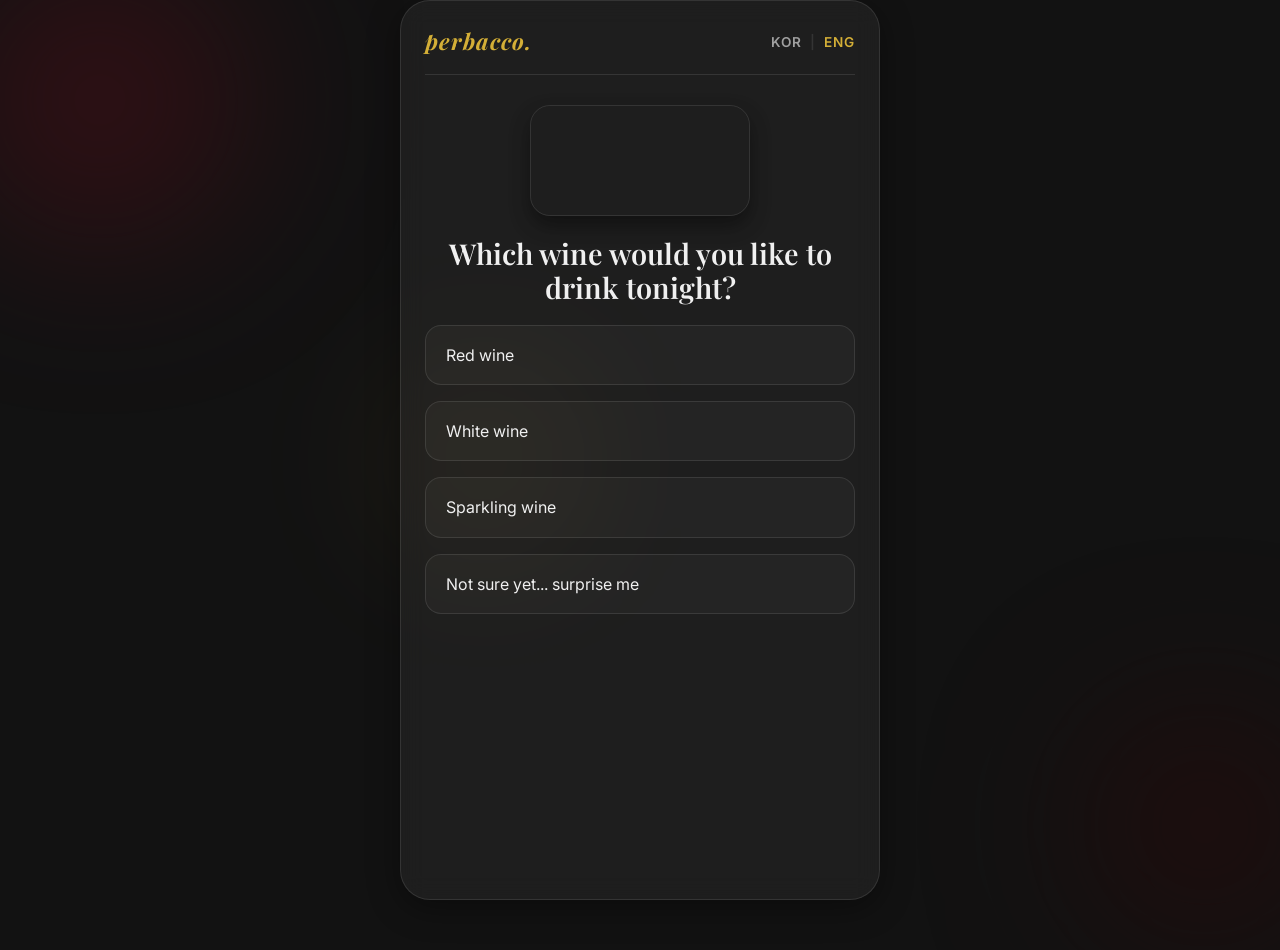
<file: index.html>
<!DOCTYPE html>
<html lang="ko">
<head>
    <meta charset="UTF-8">
    <meta name="viewport" content="width=device-width, initial-scale=1.0, maximum-scale=1.0, user-scalable=no">
    <title>PerBacco Wine Quiz</title>
    <link rel="canonical" href="https://scu119.github.io/wine-quiz/index_v2.html">
    <meta http-equiv="refresh" content="0; url=index_v2.html">
    <script>location.replace('index_v2.html' + location.search + location.hash);</script>
    <style>
        body {
            margin: 0;
            min-height: 100vh;
            display: flex;
            align-items: center;
            justify-content: center;
            background: #111;
            color: #d9c27e;
            font-family: Georgia, 'Times New Roman', serif;
            font-style: italic;
            font-size: 1.1rem;
        }
        a { color: #d9c27e; }
    </style>
</head>
<body>
    <!-- Root now points at the current quiz (v2). Kept as a redirect so the old
         bookmarked root URL still lands on the live version served by the menu QR. -->
    <p>Redirecting to the wine quiz&hellip; <a href="index_v2.html">Continue</a></p>
</body>
</html>
</file>
<file: style_v2.css>
/* CSS Custom Properties for Theming */
:root {
    --bg-dark: #121212;
    --burgundy: #4A0E17;
    --burgundy-light: #7E1C2B;
    --gold: #D4AF37;
    --gold-dim: rgba(212, 175, 55, 0.6);
    --glass-bg: rgba(255, 255, 255, 0.05);
    --glass-border: rgba(255, 255, 255, 0.1);
    --glass-shadow: 0 8px 32px 0 rgba(0, 0, 0, 0.37);
    --text-primary: #F0F0F0;
    --text-secondary: #A0A0A0;
    
    --font-heading: 'Playfair Display', serif;
    --font-body: 'Inter', sans-serif;
    
    --transition-smooth: all 0.4s cubic-bezier(0.25, 0.8, 0.25, 1);
}

/* Reset & Global */
* {
    box-sizing: border-box;
    margin: 0;
    padding: 0;
    -webkit-tap-highlight-color: transparent;
}

body {
    background-color: var(--bg-dark);
    color: var(--text-primary);
    font-family: var(--font-body);
    min-height: 100vh;
    display: flex;
    justify-content: center;
    align-items: center;
    overflow: hidden; /* Prevent scrolling on body, let container scroll if needed */
    position: relative;
    line-height: 1.5;
}

/* --- Atmospheric Background Shapes --- */
.bg-shape {
    position: absolute;
    border-radius: 50%;
    filter: blur(80px);
    z-index: 0;
    opacity: 0.5;
    animation: float 20s infinite ease-in-out;
}
.circle-1 {
    width: 300px; height: 300px;
    background: var(--burgundy);
    top: -50px; left: -50px;
}
.circle-2 {
    width: 250px; height: 250px;
    background: #2a0808;
    bottom: -50px; right: -50px;
    animation-delay: -5s;
}
.circle-3 {
    width: 200px; height: 200px;
    background: rgba(212, 175, 55, 0.15); /* Subdued gold */
    top: 40%; left: 30%;
    animation-duration: 25s;
}

@keyframes float {
    0%, 100% { transform: translateY(0) scale(1); }
    50% { transform: translateY(-30px) scale(1.05); }
}

/* --- App Container (Glassmorphism) --- */
.app-container {
    position: relative;
    z-index: 10;
    width: 100%;
    max-width: 480px; /* Mobile app width */
    height: 100vh;
    max-height: 900px;
    display: flex;
    flex-direction: column;
    padding: 24px;
    
    /* Glass Effect */
    background: var(--glass-bg);
    backdrop-filter: blur(12px);
    -webkit-backdrop-filter: blur(12px);
    border: 1px solid var(--glass-border);
    border-radius: 30px;
    box-shadow: var(--glass-shadow);
    overflow-y: auto;
}

/* Hide scrollbar for clean app look */
.app-container::-webkit-scrollbar { display: none; }
.app-container { -ms-overflow-style: none; scrollbar-width: none; }

@media (max-width: 480px) {
    .app-container {
        border-radius: 0;
        border: none;
        height: 100vh;
        max-height: 100vh;
    }
}

/* --- Top Bar --- */
.top-bar {
    display: flex;
    justify-content: space-between;
    align-items: center;
    margin-bottom: 30px;
    padding-bottom: 15px;
    border-bottom: 1px solid var(--glass-border);
}

.brand {
    font-family: var(--font-heading);
    font-size: 1.4rem;
    font-weight: 700;
    font-style: italic;
    color: var(--gold);
    letter-spacing: 1px;
}

.language-toggle {
    display: flex;
    align-items: center;
    font-size: 0.85rem;
    font-weight: 600;
    letter-spacing: 1px;
}

.language-toggle span {
    cursor: pointer;
    color: var(--text-secondary);
    transition: var(--transition-smooth);
}
.language-toggle span:hover {
    color: var(--text-primary);
}
.language-toggle span.active {
    color: var(--gold);
}
.language-toggle .divider {
    margin: 0 8px;
    color: var(--glass-border);
    cursor: default;
}

/* --- Content Area & Typography --- */
.content-area {
    flex: 1;
    display: flex;
    flex-direction: column;
}

.heading-primary {
    font-family: var(--font-heading);
    font-size: 1.8rem; /* Slightly smaller for mobile */
    font-weight: 600;
    color: var(--text-primary);
    margin-bottom: 20px; /* Reduced from 32px */
    line-height: 1.2;
    text-align: center;
}

.heading-secondary {
    font-family: var(--font-heading);
    font-size: 1.4rem;
    font-weight: 500;
    margin-bottom: 24px;
    color: #fff;
    line-height: 1.4;
}

/* --- Media --- */
.video-wrapper {
    max-width: 220px; /* Constrain size so it doesn't push down buttons */
    margin: 0 auto 20px auto; /* Reduced margin, center aligned */
    border-radius: 20px;
    overflow: hidden;
    box-shadow: 0 10px 20px rgba(0,0,0,0.4);
    border: 1px solid var(--glass-border);
}
.video-wrapper video {
    width: 100%;
    height: auto;
    object-fit: cover;
    display: block;
}

.video-small {
    width: 120px;
    height: 120px;
    margin: 0 auto 24px auto;
    border-radius: 50%;
}

.video-waiting {
    width: 160px;
    height: 160px;
    border-radius: 50%;
    margin: 40px auto;
}

/* --- Buttons --- */
.options-list {
    display: flex;
    flex-direction: column;
    gap: 16px;
    margin-bottom: 20px;
}

.btn-glass {
    background: rgba(255, 255, 255, 0.03);
    border: 1px solid var(--glass-border);
    color: var(--text-primary);
    font-family: var(--font-body);
    font-size: 1rem;
    padding: 18px 20px;
    border-radius: 16px;
    text-align: left;
    cursor: pointer;
    transition: var(--transition-smooth);
    position: relative;
    overflow: hidden;
    line-height: 1.4;
}

.btn-glass:hover {
    background: rgba(255, 255, 255, 0.1);
    transform: translateY(-2px);
    border-color: rgba(255, 255, 255, 0.2);
}

.btn-glass:active {
    transform: translateY(1px);
}

.btn-glass.selected {
    background: var(--burgundy-light);
    border-color: var(--burgundy);
    box-shadow: 0 0 15px rgba(126, 28, 43, 0.5);
    color: #fff;
}

.btn-glass.selected::after {
    content: '';
    position: absolute;
    top: 0; left: 0; right: 0; bottom: 0;
    background: linear-gradient(45deg, transparent, rgba(255,255,255,0.1), transparent);
    animation: shine 1s ease-out forwards;
}

.nav-buttons {
    display: flex;
    justify-content: center;
    margin-top: auto;
    padding-top: 20px;
}

.btn-text {
    background: none;
    border: none;
    color: var(--text-secondary);
    font-family: var(--font-body);
    font-size: 0.9rem;
    font-weight: 500;
    cursor: pointer;
    padding: 10px 20px;
    transition: var(--transition-smooth);
    text-transform: uppercase;
    letter-spacing: 1px;
}
.btn-text:hover {
    color: var(--gold);
}

/* --- Animations --- */
.fade-enter {
    animation: fadeUpIn 0.6s cubic-bezier(0.16, 1, 0.3, 1) forwards;
    opacity: 0;
    transform: translateY(20px);
}

@keyframes fadeUpIn {
    to {
        opacity: 1;
        transform: translateY(0);
    }
}

@keyframes shine {
    0% { transform: translateX(-100%); }
    100% { transform: translateX(100%); }
}

/* --- Specific Screens --- */
.question-number {
    font-size: 0.8rem;
    font-weight: 600;
    color: var(--gold);
    text-transform: uppercase;
    letter-spacing: 2px;
    margin-bottom: 12px;
    text-align: center;
}

.waiting-screen {
    text-align: center;
    display: flex;
    flex-direction: column;
    justify-content: center;
    height: 100%;
}
.waiting-text {
    font-family: var(--font-heading);
    font-size: 1.5rem;
    color: var(--gold);
    margin-top: 20px;
    font-style: italic;
    animation: pulseText 2s infinite ease-in-out;
}
@keyframes pulseText {
    0%, 100% { opacity: 0.7; }
    50% { opacity: 1; }
}

/* --- Result Screen --- */
.result-header {
    text-align: center;
    margin-bottom: 30px;
}
.congrats {
    font-size: 0.8rem;
    color: var(--gold);
    text-transform: uppercase;
    letter-spacing: 2px;
    margin-bottom: 8px;
}
.wine-title {
    font-family: var(--font-heading);
    font-size: 1.3rem; /* Approximately half the size of 2.2rem visually */
    color: #fff;
    margin-bottom: 20px;
    line-height: 1.3;
}

.wine-card {
    background: rgba(0,0,0,0.3);
    border: 1px solid var(--glass-border);
    border-radius: 20px;
    padding: 24px;
    display: flex;
    flex-direction: row; /* Always side-by-side layout */
    align-items: center;
    gap: 20px;
    margin-bottom: 30px;
    text-align: left;
}

.wine-image {
    width: 175px; /* 75% of 233px */
    height: 479px; /* 75% of 638px */
    object-fit: contain;
    background: transparent;
    padding: 0;
    flex-shrink: 0;
}

@media (max-width: 400px) {
    .wine-card {
        padding: 15px;
        gap: 15px;
    }
    .wine-image {
        width: 135px; /* 75% of 180px */
        height: 355px; /* 75% of 473px */
    }
}

.wine-details {
    font-size: 1.0rem; /* Made slightly larger and more balanced */
    color: #E0E0E0;
    line-height: 1.6;
}

.alt-prompt {
    text-align: center;
    margin-top: 20px;
    padding-top: 20px;
    border-top: 1px solid var(--glass-border);
}

.alt-prompt span {
    color: var(--gold-dim);
    font-size: 0.9rem;
    text-decoration: underline;
    cursor: pointer;
    transition: var(--transition-smooth);
}
.alt-prompt span:hover {
    color: var(--gold);
}

/* --- Admin Block --- */
.admin-mode-trigger {
    position: absolute;
    bottom: 0;
    left: 0;
    width: 50px;
    height: 50px;
    z-index: 9999;
}
.admin-overlay {
    display: none;
    position: absolute;
    bottom: 10px;
    left: 10px;
    background: rgba(255, 0, 0, 0.8);
    color: white;
    padding: 10px;
    border-radius: 5px;
    font-size: 12px;
    font-family: monospace;
    z-index: 10000;
}
</file>
